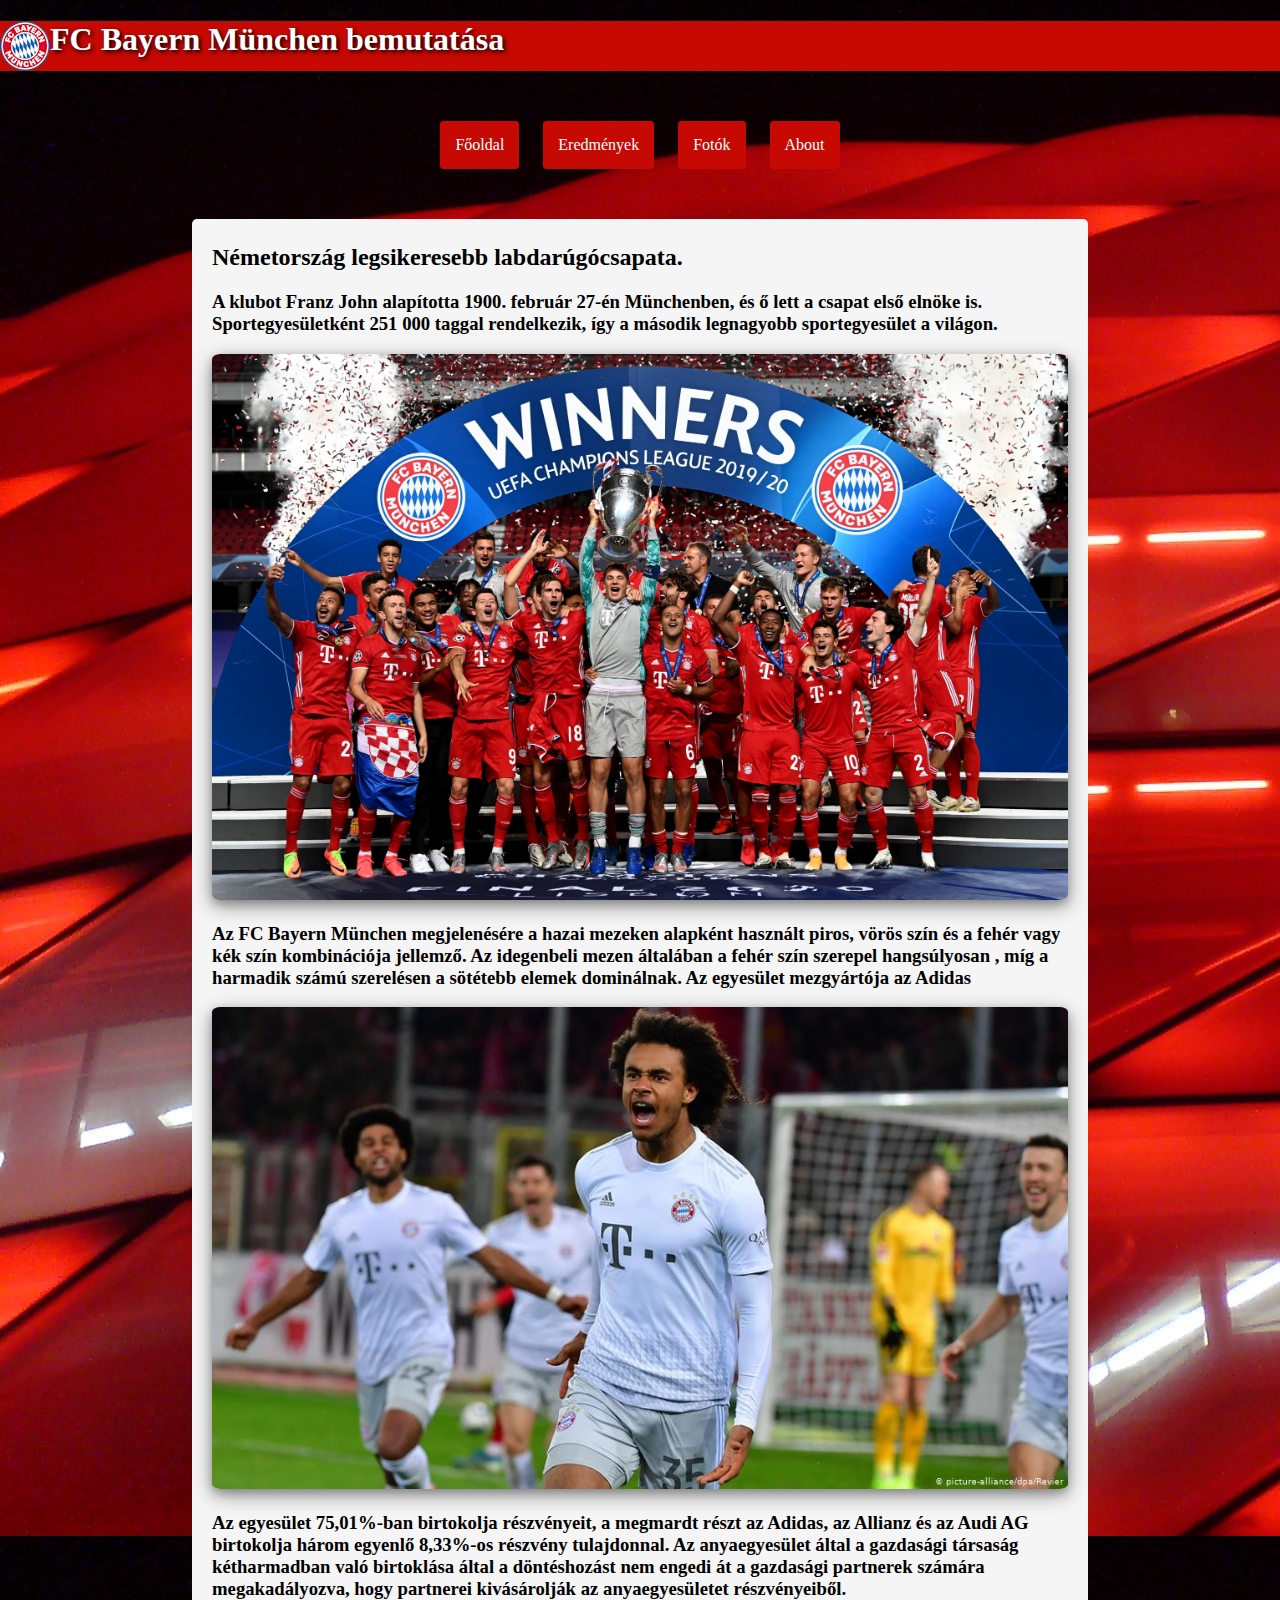
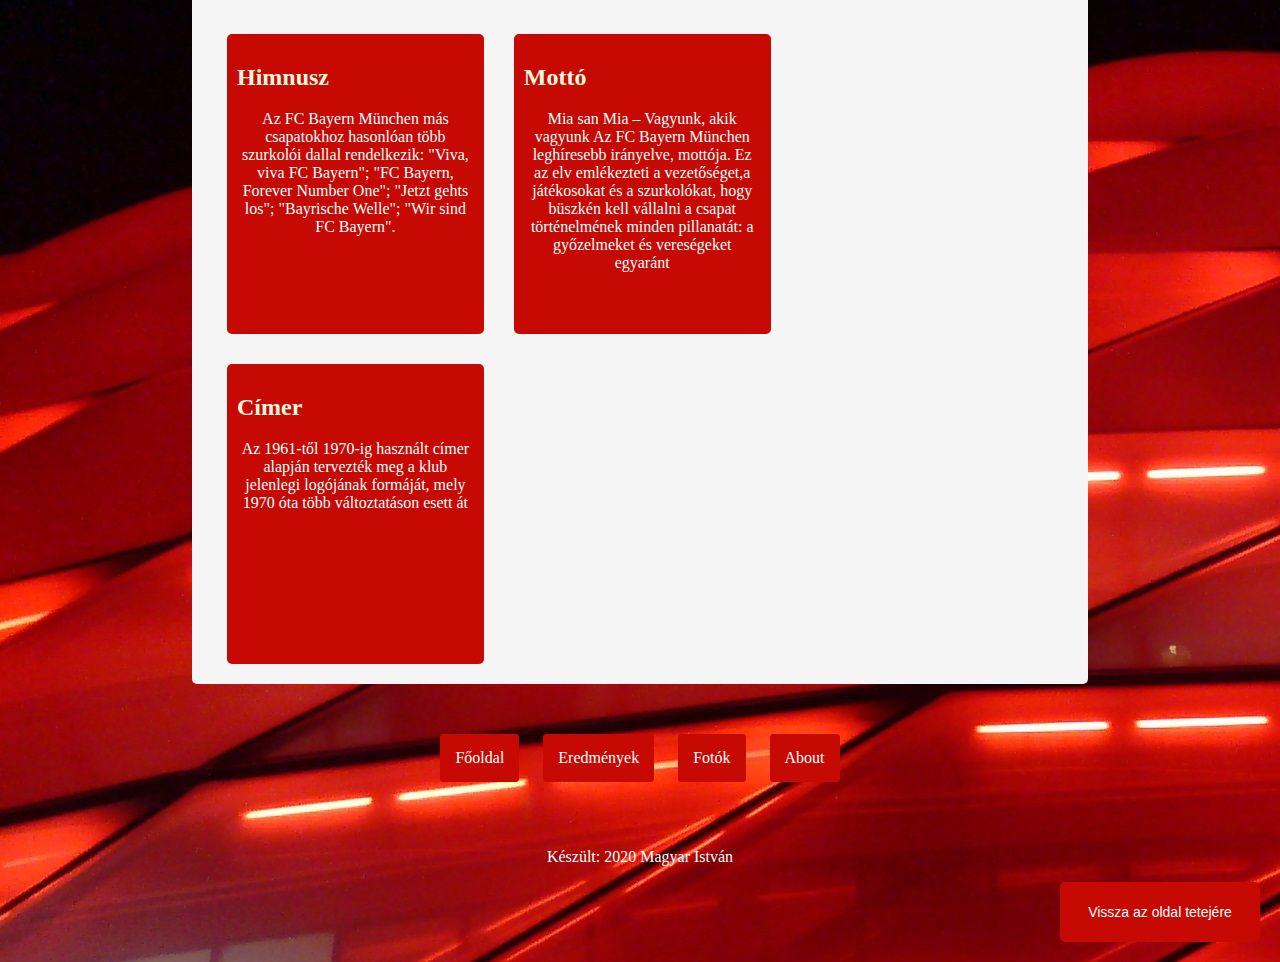
<file: index.html>
<!DOCTYPE html>
<html lang="hu">
<head>
    <meta charset="UTF-8">
    <meta name="viewport" content="width=device-width, initial-scale=1.0">
    <link href="assets/css/style.css" type="text/css" rel="stylesheet">
    <title>Főoldal</title>
</head>
<body class=grid>
    <header class="head" id="head">
        <img class="img_round" src="assets/image/FC_Bayern_München_logo.png">
        <h1>FC Bayern München bemutatása</h1>
    </header>

    <nav class="nav" id="box2"> 
        <a class="active" href="#home">Főoldal</a>
        <a href="works.html">Eredmények</a>
        <a href="gallery.html">Fotók</a>
        <a href="about.html">About</a>
    </nav>

    <section class="left">
        
    </section>

    <main class="main">
        <section class="paragraph">
          <h2>Németország legsikeresebb labdarúgócsapata.</h2>
          <h3> A klubot Franz John alapította 1900. február 27-én Münchenben, és ő lett a csapat első elnöke is. Sportegyesületként 251 000 taggal rendelkezik, így a második legnagyobb sportegyesület a világon.</h3>  
        </section>

        <section>
        <img src="assets/image/BayernBl20.jpg"  alt="Bajnoko Ligája hyőzelem 2020" class="responsive_sajat" >

        <h3>Az FC Bayern München megjelenésére a hazai mezeken alapként használt piros, vörös szín és a fehér vagy kék szín kombinációja jellemző. Az idegenbeli mezen általában a fehér szín szerepel hangsúlyosan , míg a harmadik számú szerelésen a sötétebb elemek dominálnak. Az egyesület mezgyártója az Adidas</h3>

        <img src="assets/image/bayern2.jpg" alt="Nyári Balaton" class="responsive_sajat">

        <h3>Az egyesület 75,01%-ban birtokolja részvényeit, a megmardt részt az Adidas, az Allianz és az Audi AG birtokolja három egyenlő 8,33%-os részvény tulajdonnal. Az anyaegyesület által a gazdasági társaság kétharmadban való birtoklása által a döntéshozást nem engedi át a gazdasági partnerek számára megakadályozva, hogy partnerei kivásárolják az anyaegyesületet részvényeiből.</h3>

        </section>

        <section>

            <div class="row">
                <div class="column">
                  <h2>Himnusz</h2>
                  <p>Az FC Bayern München más csapatokhoz hasonlóan több szurkolói dallal rendelkezik: "Viva, viva FC Bayern"; "FC Bayern, Forever Number One"; "Jetzt gehts los"; "Bayrische Welle"; "Wir sind FC Bayern".</p>
                </div>
                <div class="column">
                  <h2>Mottó</h2>
                  <p>Mia san Mia – Vagyunk, akik vagyunk
                    Az FC Bayern München leghíresebb irányelve, mottója. Ez az elv emlékezteti a vezetőséget,a játékosokat és a szurkolókat, hogy büszkén kell vállalni a csapat történelmének minden pillanatát: a győzelmeket és vereségeket egyaránt</p>
                </div>
                <div class="column">
                  <h2>Címer</h2>
                  <p>Az 1961-től 1970-ig használt címer alapján tervezték meg a klub jelenlegi logójának formáját, mely 1970 óta több változtatáson esett át</p>
                </div>
            </div>

        </section>

    </main>

    <section class="right">
      
    </section>

    <footer class="footer">

        <nav class="nav"> 
            <a class="active" href="index.html">Főoldal</a>
            <a href="works.html">Eredmények</a>
            <a href="gallery.html">Fotók</a>
            <a href="about.html">About</a>
        </nav>

        <p>Készült: 2020  Magyar István</p>

        <div class="footer-button">
            
        <button class="button" style="vertical-align:middle"><a href="#head"><span>Vissza az oldal tetejére</span></a></button>

        </div>
        
    </footer>

</body>

</html>
</file>
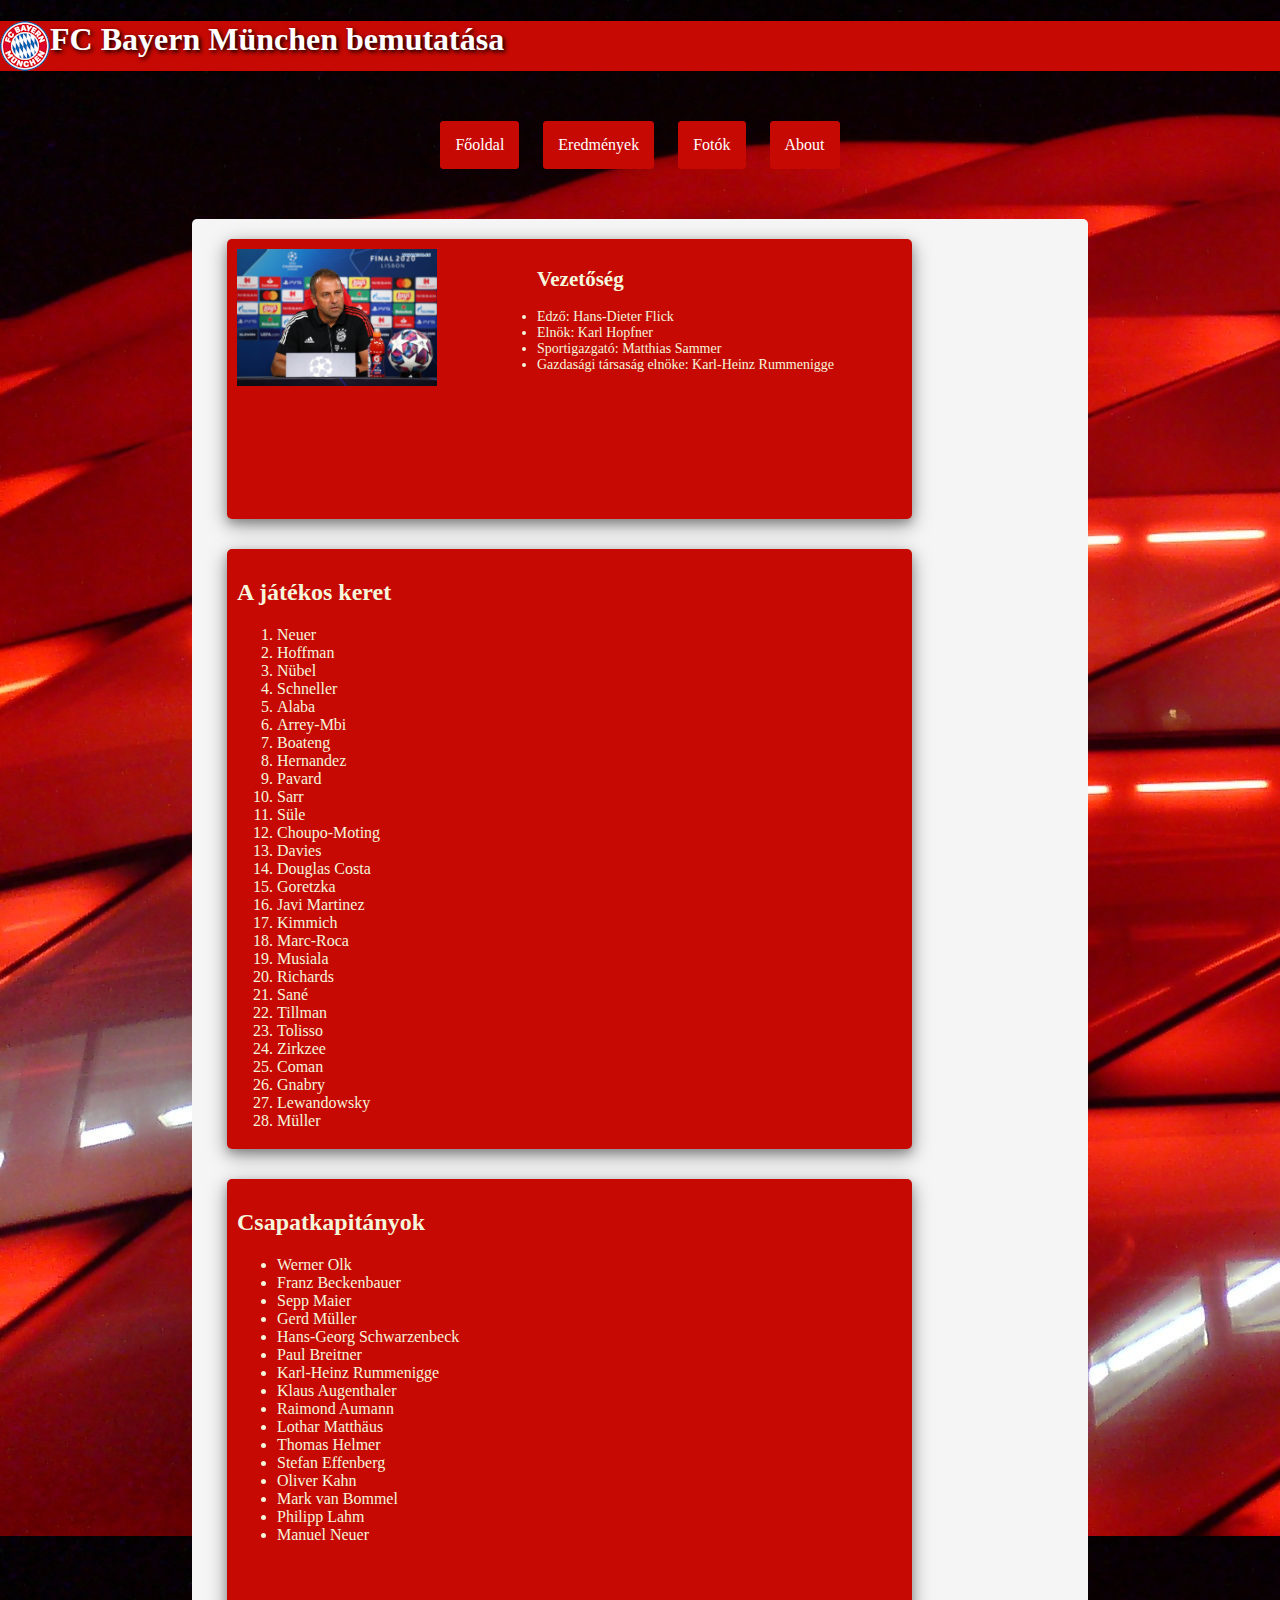
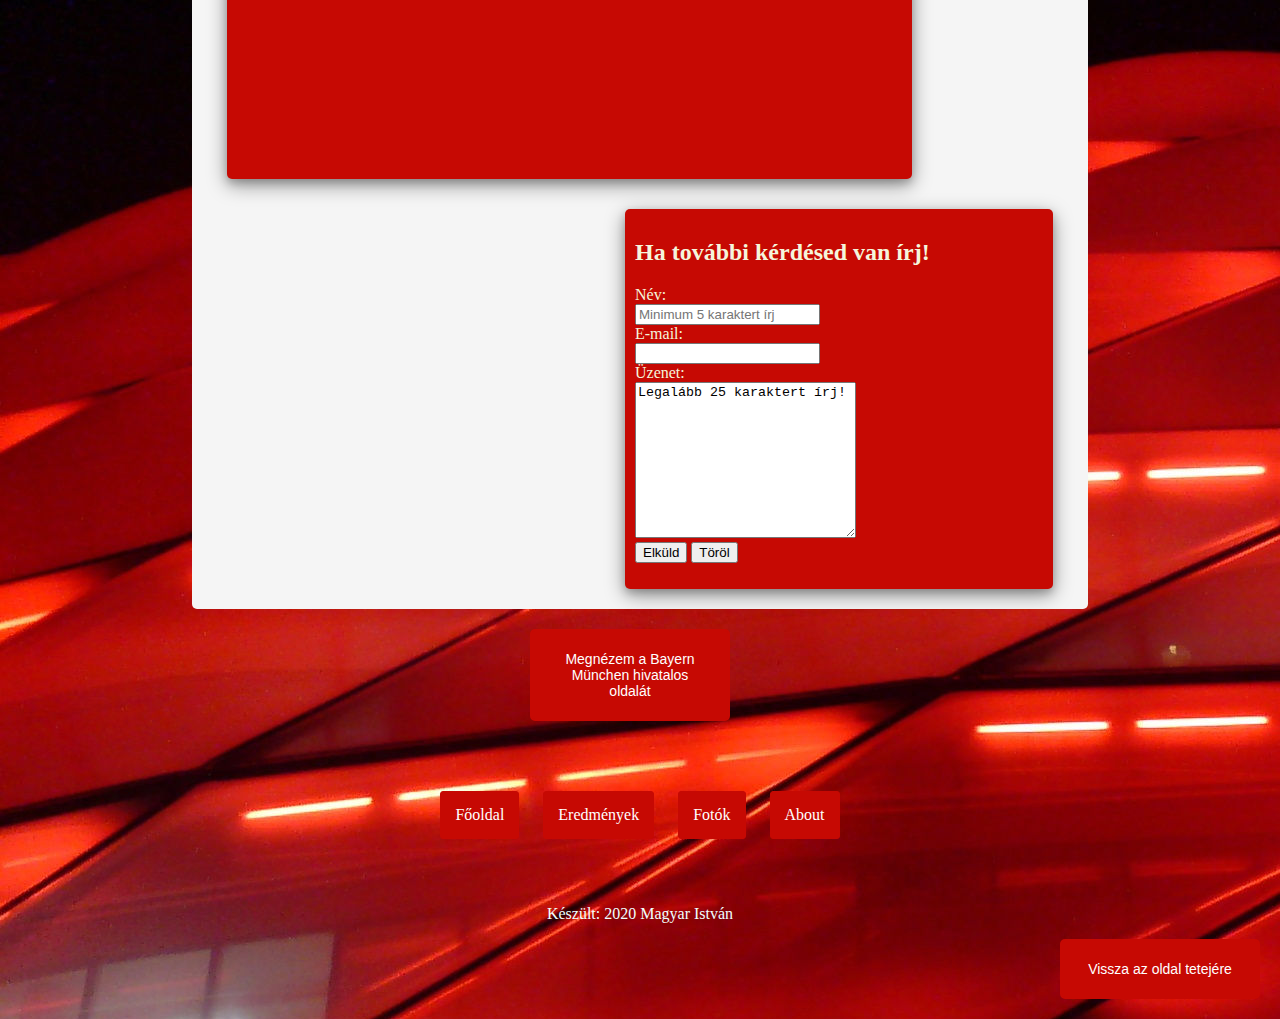
<file: about.html>
<!DOCTYPE html>
<html lang="hu">
<head>
    <meta charset="UTF-8">
    <meta name="viewport" content="width=device-width, initial-scale=1.0">
    <link href="assets/css/style.css" type="text/css" rel="stylesheet">
    <title>About</title>
</head>
<body class=grid>
    <header class="head" id="head">
        <img class="img_round" src="assets/image/FC_Bayern_München_logo.png">
        <h1>FC Bayern München bemutatása</h1>
    </header>

    <nav class="nav" id="box2"> 
        <a href="index.html">Főoldal</a>
        <a href="works.html">Eredmények</a>
        <a  href="gallery.html">Fotók</a>
        <a class="active" href="about.html">About</a>
    </nav>

    <section class="left">
        
    </section>

    <main class="main">

        <section class="section_small">
            <img  class="img_boss" src="assets/image/bayern13.jpg">
            <h2>Vezetőség</h2>
            <ul>
                <li>Edző: Hans-Dieter Flick</li>
                <li>Elnök: Karl Hopfner</li>
                <li>Sportigazgató: Matthias Sammer</li>
                <li>Gazdasági társaság elnöke: Karl-Heinz Rummenigge</li>
            </ul>
        </section>

        <section class="section2">

            <h2>A játékos keret</h2>
            <ol>
                <li>Neuer</li>
                <li>Hoffman</li>
                <li>Nübel</li>
                <li>Schneller</li>
                <li>Alaba</li>
                <li>Arrey-Mbi</li>
                <li>Boateng</li>
                <li>Hernandez</li>
                <li>Pavard</li>
                <li>Sarr</li>
                <li>Süle</li>
                <li>Choupo-Moting</li>
                <li>Davies</li>
                <li>Douglas Costa</li>
                <li>Goretzka</li>
                <li>Javi Martinez</li>
                <li>Kimmich</li>
                <li>Marc-Roca</li>
                <li>Musiala</li>
                <li>Richards</li>
                <li>Sané</li>
                <li>Tillman</li>
                <li>Tolisso</li>
                <li>Zirkzee</li>
                <li>Coman</li>
                <li>Gnabry</li>
                <li>Lewandowsky</li>
                <li>Müller</li>  
            </ol>
            
        </section>

        <section class="section2">
            <h2>Csapatkapitányok</h2>
            <ul>
                <li>Werner Olk</li>
                <li>Franz Beckenbauer</li>
                <li>Sepp Maier</li>
                <li>Gerd Müller</li>
                <li>Hans-Georg Schwarzenbeck</li>
                <li>Paul Breitner</li>
                <li>Karl-Heinz Rummenigge</li>
                <li> Klaus Augenthaler</li>
                <li>Raimond Aumann</li>
                <li>Lothar Matthäus</li>
                <li> Thomas Helmer</li>
                <li>Stefan Effenberg</li>
                <li>Oliver Kahn</li>
                <li>Mark van Bommel</li>
                <li>Philipp Lahm</li>
                <li>Manuel Neuer</li>
            </ul>
        </section>

        

        <section class="section3">

            <h2>Ha további kérdésed van írj!</h2>

                <form action="mailto:magyaristvanlaszlo@gmail.com" method="post" enctype="text/plain">
                Név:<br>
                <input type="text" name="name" pattern=".{5,}" required placeholder='Minimum 5 karaktert írj'><br>
                E-mail:<br>
                <input type="email" name="mail"><br>
                Üzenet:<br>
                 <textarea id="textarea" name="textarea"  rows="10" cols="25" minlength="25" maxlength="250">Legalább 25 karaktert írj!</textarea> <br>
                <input type="submit" value="Elküld">
                <input type="reset" value="Töröl">
                </form>

        </section>


    </main>

    <section class="right">
      
    </section>

    <footer class="footer">

        <div class="bayern-button">
            
            <button class="button" style="vertical-align:middle"><a target="_blank" href="https://fcbayern.com/en"><span>Megnézem a Bayern München hivatalos oldalát</span></a></button>

         </div>   

        <nav class="nav"> 
            <a class="active" href="index.html">Főoldal</a>
            <a href="works.html">Eredmények</a>
            <a href="gallery.html">Fotók</a>
            <a href="about.html">About</a>
        </nav>

        <p>Készült: 2020  Magyar István</p>

        <div class="footer-button">
            
        <button class="button" style="vertical-align:middle"><a href="#head"><span>Vissza az oldal tetejére</span></a></button>

        </div>
        
    </footer>

</body>

</html>
</file>
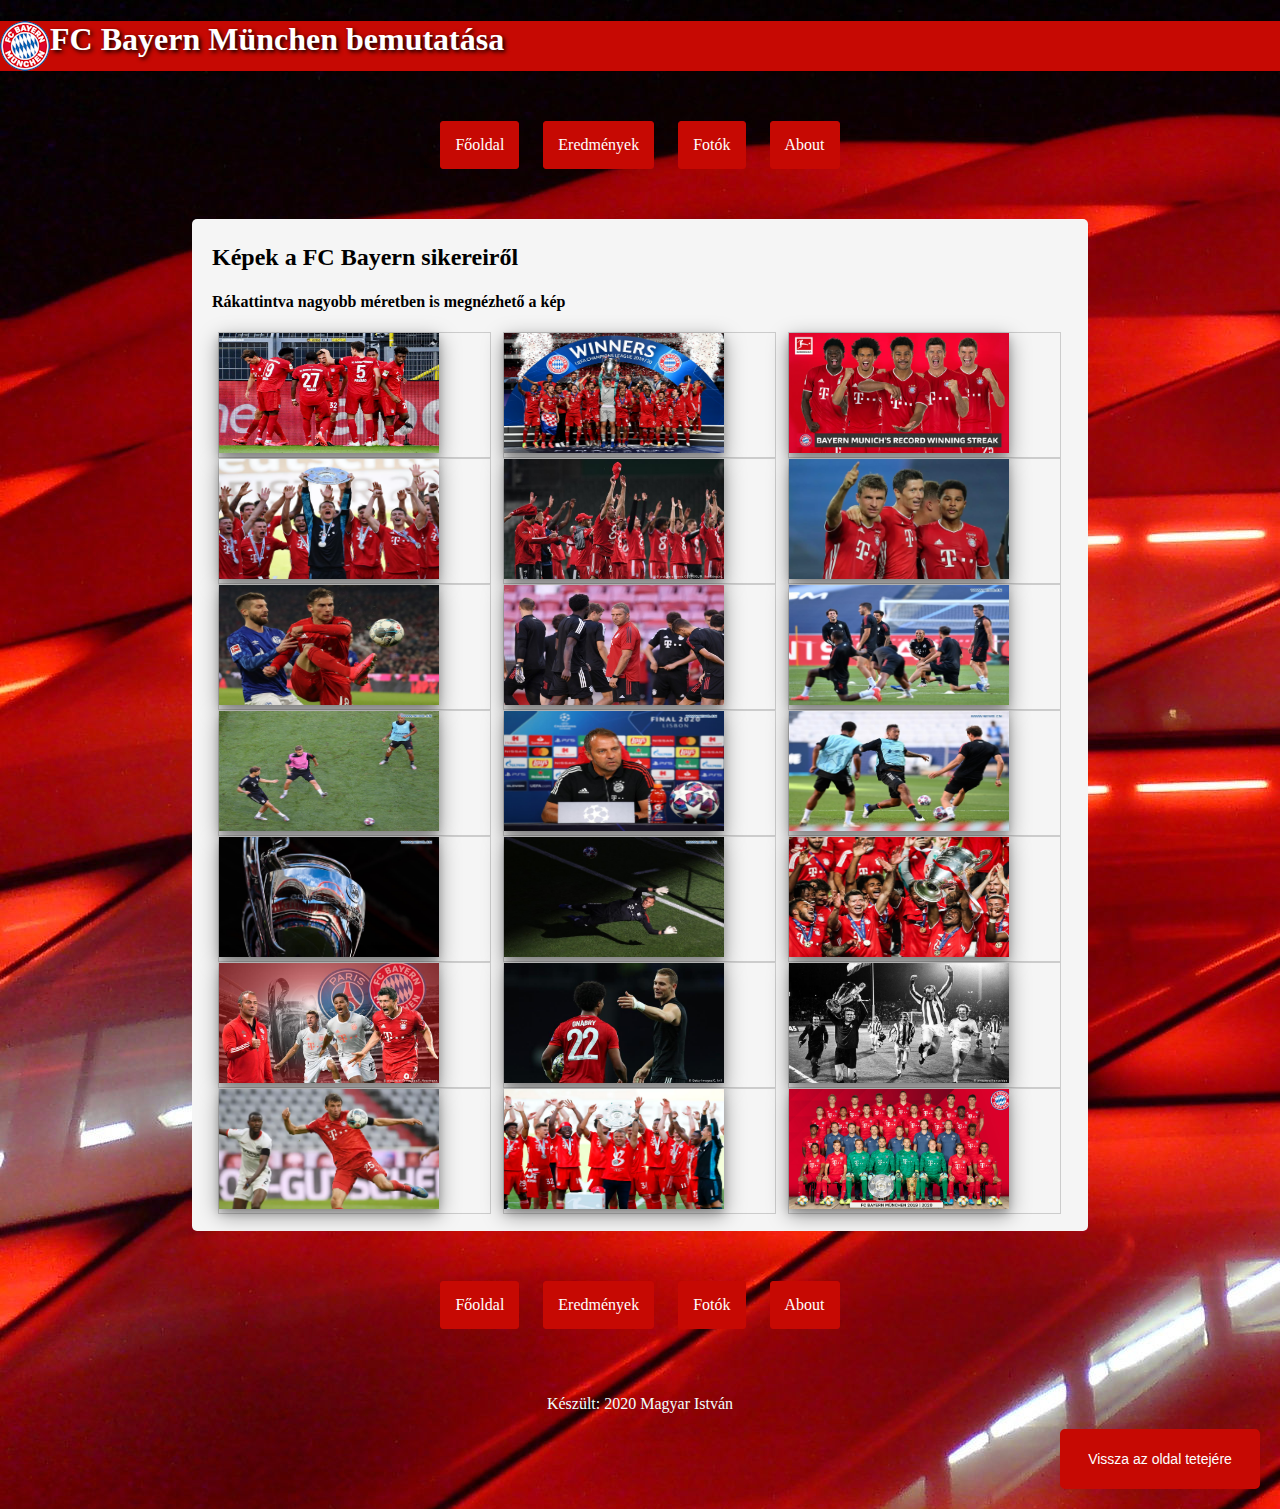
<file: gallery.html>
<!DOCTYPE html>
<html lang="hu">
<head>
    <meta charset="UTF-8">
    <meta name="viewport" content="width=device-width, initial-scale=1.0">
    <link href="assets/css/style.css" type="text/css" rel="stylesheet">
    <title>Galéria</title>
</head>
<body class=grid>
    <header class="head" id="head">
        <img class="img_round" src="assets/image/FC_Bayern_München_logo.png">
        <h1>FC Bayern München bemutatása</h1>
    </header>

    <nav class="nav" id="box2"> 
        <a href="index.html">Főoldal</a>
        <a href="works.html">Eredmények</a>
        <a class="active" href="gallery.html">Fotók</a>
        <a href="about.html">About</a>
    </nav>

    <section class="left">
        
    </section>

    <main class="main">
        <section>
          
            <h2>Képek a FC Bayern sikereiről</h2>
<h4>Rákattintva nagyobb méretben is megnézhető a kép</h4>

<div class="responsive">
  <div class="gallery">
    <a target="_blank" href="assets/image/bayern1.jpg">
      <img src="assets/image/bayern1.jpg" alt="bayern1" width="220" height="120">
    </a></div>
</div>


<div class="responsive">
  <div class="gallery">
    <a target="_blank" href="assets/image/BayernBl20.jpg">
      <img src="assets/image/BayernBl20.jpg" alt="BlGyőzelem2020" width="220" height="120">
    </a></div>
</div>

<div class="responsive">
  <div class="gallery">
    <a target="_blank" href="assets/image/bayern5.webp">
      <img src="assets/image/bayern5.webp" alt="Bayern5" width="220" height="120">
    </a></div>
</div>

<div class="responsive">
  <div class="gallery">
    <a target="_blank" href="assets/image/bayern6.webp">
      <img src="assets/image/bayern6.webp" alt="Bayern6" width="220" height="120">
    </a></div>
</div>

<div class="responsive">
    <div class="gallery">
      <a target="_blank" href="assets/image/bayern7.jpg">
        <img src="assets/image/bayern7.jpg" alt="Bayern7" width="220" height="120">
      </a></div>
  </div>
  <div class="responsive">
    <div class="gallery">
      <a target="_blank" href="assets/image/bayern8.webp">
        <img src="assets/image/bayern8.webp" alt="Bayern8" width="220" height="120">
      </a></div>
  </div>
  <div class="responsive">
    <div class="gallery">
      <a target="_blank" href="assets/image/bayern9.jpg">
        <img src="assets/image/bayern9.jpg" alt="Bayern9" width="220" height="120">
      </a></div>
  </div>
  <div class="responsive">
    <div class="gallery">
      <a target="_blank" href="assets/image/bayern4.jpg">
        <img src="assets/image/bayern4.jpg" alt="Bayern4" width="220" height="120">
      </a></div>
  </div>
  <div class="responsive">
    <div class="gallery">
      <a target="_blank" href="assets/image/bayern11.jpg">
        <img src="assets/image/bayern11.jpg" alt="Bayern11" width="220" height="120">
      </a></div>
  </div>
  <div class="responsive">
    <div class="gallery">
      <a target="_blank" href="assets/image/bayern12.jpg">
        <img src="assets/image/bayern12.jpg" alt="Bayern12" width="220" height="120">
      </a></div>
  </div>
  <div class="responsive">
    <div class="gallery">
      <a target="_blank" href="assets/image/bayern13.jpg">
        <img src="assets/image/bayern13.jpg" alt="Bayern13" width="220" height="120">
      </a></div>
  </div>
  <div class="responsive">
    <div class="gallery">
      <a target="_blank" href="assets/image/bayern14.jpg">
        <img src="assets/image/bayern14.jpg" alt="Bayern14" width="220" height="120">
      </a></div>
  </div>
  <div class="responsive">
    <div class="gallery">
      <a target="_blank" href="assets/image/bayern15.jpg">
        <img src="assets/image/bayern15.jpg" alt="Bayern15" width="220" height="120">
      </a></div>
  </div>
  <div class="responsive">
    <div class="gallery">
      <a target="_blank" href="assets/image/bayern16.jpg">
        <img src="assets/image/bayern16.jpg" alt="Bayern16" width="220" height="120">
      </a></div>
  </div>
  <div class="responsive">
    <div class="gallery">
      <a target="_blank" href="assets/image/bayern17.jpg">
        <img src="assets/image/bayern17.jpg" alt="Bayern17" width="220" height="120">
      </a></div>
  </div>
  <div class="responsive">
    <div class="gallery">
      <a target="_blank" href="assets/image/bayern18.jpg">
        <img src="assets/image/bayern18.jpg" alt="Bayern18" width="220" height="120">
      </a></div>
  </div>
  <div class="responsive">
    <div class="gallery">
      <a target="_blank" href="assets/image/bayern19.jpg">
        <img src="assets/image/bayern19.jpg" alt="Bayern19" width="220" height="120">
      </a></div>
  </div>
  <div class="responsive">
    <div class="gallery">
      <a target="_blank" href="assets/image/bayern20.jpg">
        <img src="assets/image/bayern20.jpg" alt="Bayern20" width="220" height="120">
      </a></div>
  </div>
  <div class="responsive">
    <div class="gallery">
      <a target="_blank" href="assets/image/bayern21.webp">
        <img src="assets/image/bayern21.webp" alt="Bayern21" width="220" height="120">
      </a></div>
  </div>
  <div class="responsive">
    <div class="gallery">
      <a target="_blank" href="assets/image/bayern22.webp">
        <img src="assets/image/bayern22.webp" alt="Bayern22" width="220" height="120">
      </a></div>
    </div>
  <div class="responsive">
    <div class="gallery">
        <a target="_blank" href="assets/image/bayern_keret20.jpg">
            <img src="assets/image/bayern_keret20.jpg" alt="Bayern22" width="220" height="120">
          </a></div>
  </div>

<div class="clearfix"></div>

<div style="padding:6px;"></div>

        </section>

    </main>

    <section class="right">
      
    </section>

    <footer class="footer">

        <nav class="nav"> 
            <a class="active" href="#home">Főoldal</a>
            <a href="works.html">Eredmények</a>
            <a href="gallery.html">Fotók</a>
            <a href="about.html">About</a>
        </nav>

        <p>Készült: 2020 Magyar István</p>

        <div class="footer-button">
            
        <button class="button" style="vertical-align:middle"><a href="#head"><span>Vissza az oldal tetejére</span></a></button>

        </div>
        
    </footer>

</body>

</html>
</file>
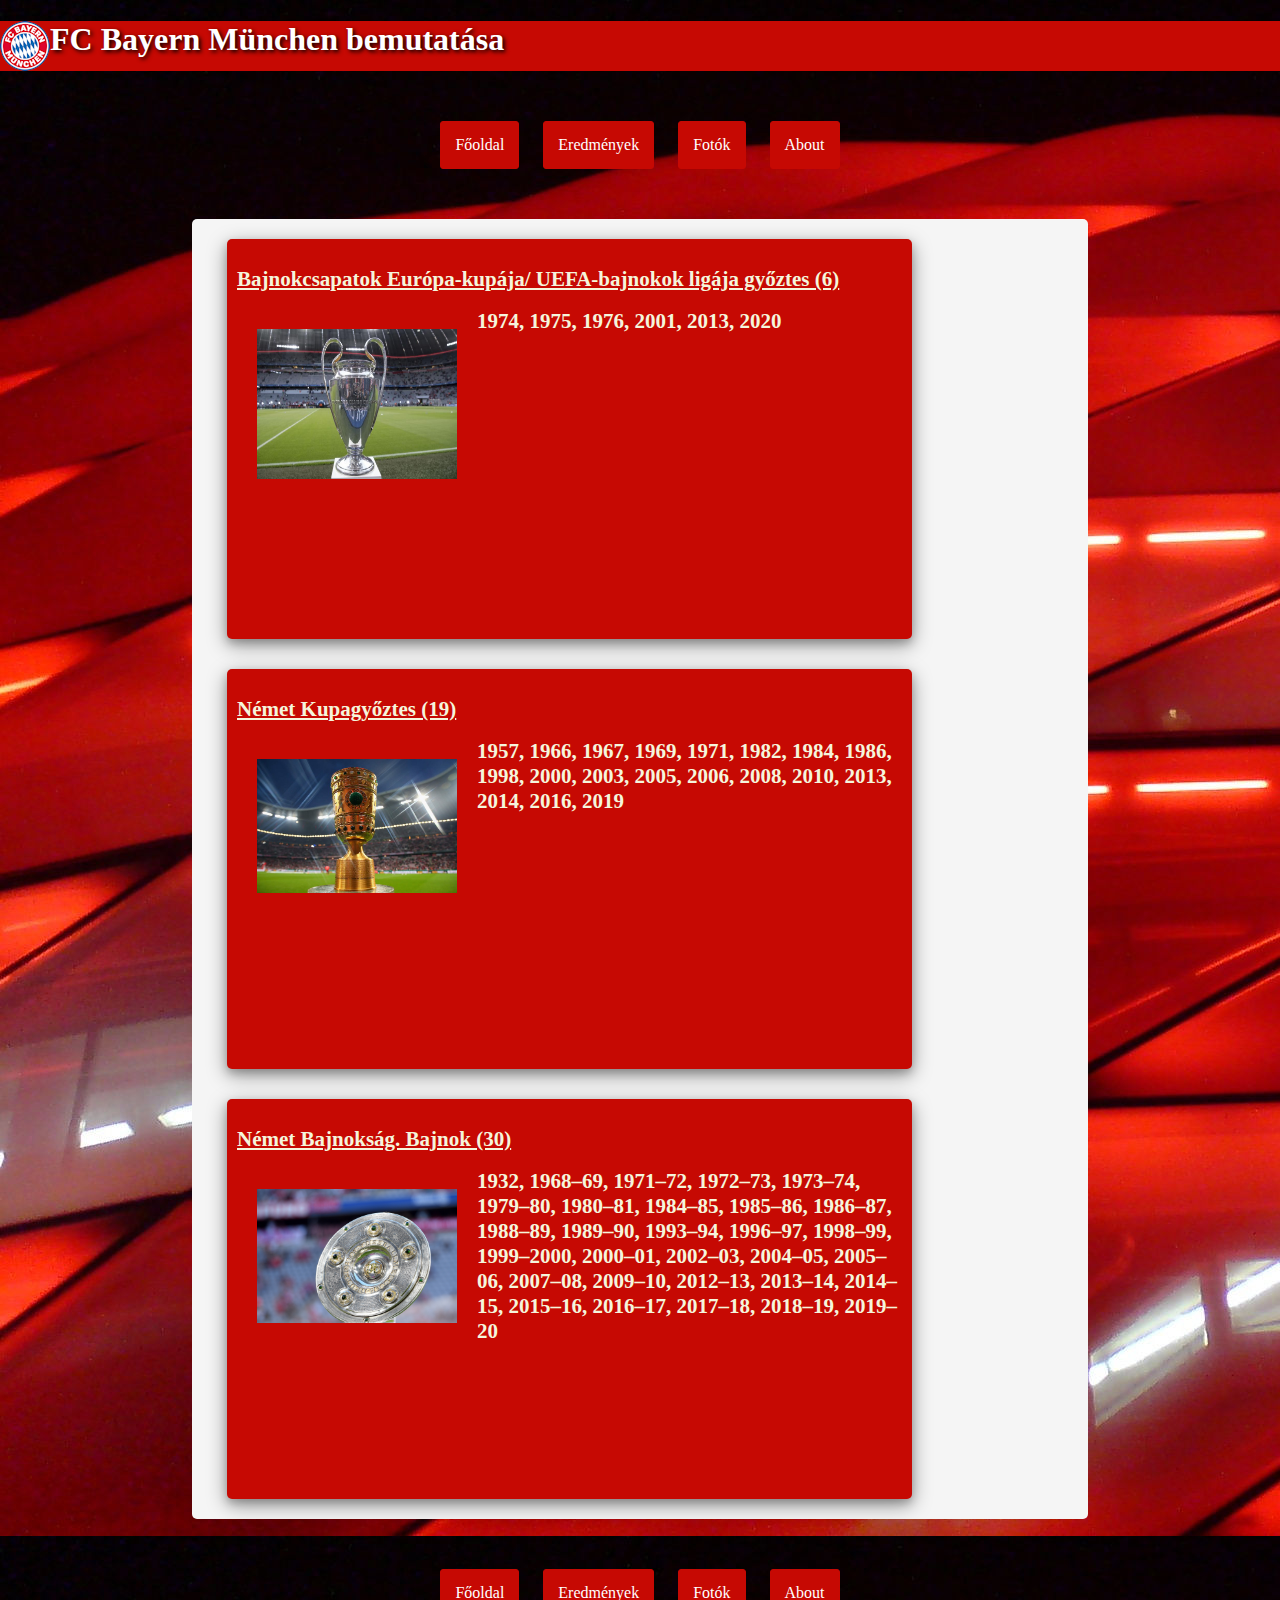
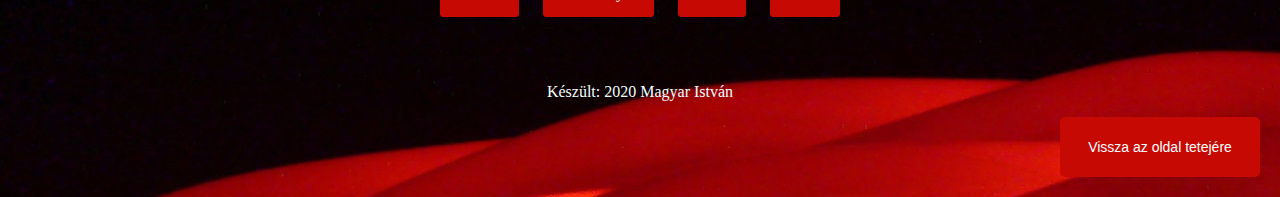
<file: works.html>
<!DOCTYPE html>
<html lang="hu">
<head>
    <meta charset="UTF-8">
    <meta name="viewport" content="width=device-width, initial-scale=1.0">
    <link href="assets/css/style.css" type="text/css" rel="stylesheet">
    <title>Munkák</title>
</head>
<body class=grid>
    <header class="head" id="head">
        <img class="img_round" src="assets/image/FC_Bayern_München_logo.png">
        <h1>FC Bayern München bemutatása</h1>
    </header>

    <nav class="nav" id="box2"> 
        <a href="index.html">Főoldal</a>
        <a class="active" href="works.html">Eredmények</a>
        <a  href="gallery.html">Fotók</a>
        <a href="about.html">About</a>
    </nav>

    <section class="left">
        
    </section>

    <main class="main">

        <section class="section1">
          
            <h2><strong><u>Bajnokcsapatok Európa-kupája/ UEFA-bajnokok ligája győztes (6) </u></strong></h2>
            
                <div>
                    <img src="assets/image/blCup.jpg" alt="Bl Cup" style="float:left;margin:20px;width:200px;height:150px;">
                </div>

                <div>
                    <h2>
                         1974, 1975, 1976, 2001, 2013, 2020 
                    </h2>
                  
                </div>
            
        </section>
        
        <section class="section1">
          
                <h2><strong><u>Német Kupagyőztes (19)</strong></u></strong></h2>

                 <div>
                    <img src="assets/image/nemetkupa.jpg" alt="Német kupa" style="float:left;margin:20px;width:200px;height:100x;" >
                </div>

            <div>
                <h2>        
                    1957, 1966, 1967, 1969, 1971, 1982, 1984, 1986, 1998, 2000, 2003, 2005, 2006, 2008, 2010, 2013, 2014, 2016, 2019 
                </h2>
            </div>
            
        </section>

        <section class="section1">

            <h2><strong><u>Német Bajnokság. Bajnok (30)</u></strong></h2>

                <div>
                    <img src="assets/image/nemetbajnok.jpg" alt="Salatastal" style="float:left;margin:20px;width:200px;height:100x;">
                </div>
          
                <div>
                    <h2>
                         1932, 1968–69, 1971–72, 1972–73, 1973–74, 1979–80, 1980–81, 1984–85, 1985–86, 1986–87, 1988–89, 1989–90, 1993–94, 1996–97, 1998–99, 1999–2000, 2000–01, 2002–03, 2004–05, 2005–06, 2007–08, 2009–10, 2012–13, 2013–14, 2014–15, 2015–16, 2016–17, 2017–18, 2018–19, 2019–20 
                    </h2>
                </div>

        </section>
    
    </main>

    <section class="right">
      
    </section>

    <footer class="footer">

        <nav class="nav"> 
            <a class="active" href="index.html">Főoldal</a>
            <a href="works.html">Eredmények</a>
            <a href="gallery.html">Fotók</a>
            <a href="about.html">About</a>
        </nav>

        <p>Készült: 2020  Magyar István</p>

        <div class="footer-button">
            
        <button class="button" style="vertical-align:middle"><a href="#head"><span>Vissza az oldal tetejére</span></a></button>

        </div>
        
    </footer>

</body>

</html>
</file>
<file: assets/css/style.css>
* {
  box-sizing: border-box;
}

.grid {
  overflow: auto;
}

body {
    background-image: url('/assets/image/red.jpg');
    background-repeat: repeat;
      margin: 0;
    padding: 0;
}

.head {
    text-align: left;
    grid-row: 1;
    height: 50px;
    background: #C60903;
}



h1 {
    color: white;
    color: white;
    text-shadow: 2px 2px 4px #000000;
}

h2 {
  text-align: left;
}

h3 {
  color: black;
  text-align: left;
}


.fl {
  float:left;
  margin:50px;
  width:150px;
  height:150px;
}

.paragraph{
    color: black;
    text-align: left;
    font-family: Georgia, 'Times New Roman', Times, serif;
    font-weight: bold;
}

p, footer {
  text-align: center;
  color: whitesmoke;
}

p, .column {
  color: azure;
}

.responsive {
  width: 100%;
  max-width: 800px;
  height: auto;
}

.responsive_sajat {
  width: 100%;
  border-radius: 1%;
  box-shadow: 0 4px 8px 0 rgba(0, 0, 0, 0.2), 0 6px 20px 0 rgba(0, 0, 0, 0.40);
}

.img_round {
  border-radius: 50%;
  float: left;
}


.img_boss {
   float: left;
   width: 300px;
   padding-right: 100px;
}

.left {
  float: left;
  width: 15%;
  text-align: center;
  padding:15px;
  margin-top:7px;
}

.main {
    float: left;
    width: 70%;
    background-color: whitesmoke;
    border-radius: 5px;
    padding: 5px 20px;
}

.section_small {
  float: left;
  width: 80%;
  padding: 10px;
  height: 280px;
  margin: 15px;;
  background-color: #C60903;
  border-radius: 5px;
  color: beige;
  font-size: 14px;
  box-shadow: 0 4px 8px 0 rgba(0, 0, 0, 0.2), 0 6px 20px 0 rgba(0, 0, 0, 0.40);
}

.section1 {
  float: left;
  width: 80%;
  padding: 10px;
  height: 400px;
  margin: 15px;;
  background-color: #C60903;
  border-radius: 5px;
  color: beige;
  font-size: 14px;
  box-shadow: 0 4px 8px 0 rgba(0, 0, 0, 0.2), 0 6px 20px 0 rgba(0, 0, 0, 0.40);
}

.section2 {
  float: left;
  width: 80%;
  padding: 10px;
  height: 600px;
  margin: 15px;;
  background-color: #C60903;
  border-radius: 5px;
  color: beige;
  box-shadow: 0 4px 8px 0 rgba(0, 0, 0, 0.2), 0 6px 20px 0 rgba(0, 0, 0, 0.40);
}

.section3 {
  float: right;
  width: 50%;
  padding: 10px;
  height: 380px;
  margin: 15px;
  background-color: #C60903;
  border-radius: 5px;
  color: beige;
  box-shadow: 0 4px 8px 0 rgba(0, 0, 0, 0.2), 0 6px 20px 0 rgba(0, 0, 0, 0.40);
}

.right {
  float: left;
  width: 15%;;
  text-align: center;
  padding:15px;
  margin-top:7px;
}

.footer {
  float: left;
  width: 100%;

}

.navbar {
    background-color: transparent;
    overflow: hidden;
    position: fixed;
    bottom: 0;
    width: 100%;
  }
  
.topnav {
    background-color: transparent;
    overflow: hidden;
  }
  

  .topnav a {
    float: left;
    color: #f2f2f2;
    text-align: center;
    padding: 14px 16px;
    text-decoration: none;
    font-size: 17px;
  }
  
  .topnav a:hover {
    background-color: #ddd;
    color: black;
  }
  
  .topnav a.active {
    background-color:  #e96107;
    color: white;
  }

  .button {
    display: inline-block;
    background-color:  #C60903;
    border: 2px solid  #C60903;
    border-radius: 5px;
    color: #FFFFFF;
    text-align: center;
    font-size: 14px;
    padding: 20px;
    width: 200px;
    transition: all 0.5s;
    cursor: pointer;
    margin-right: 20px;
  }
  
  .button span {
    cursor: pointer;
    display: inline-block;
    position: relative;
    transition: 0.5s;
  }
  
  .button span:after {
    content: '\00bb';
    position: absolute;
    opacity: 0;
    top: 0;
    right: -20px;
    transition: 0.5s;
  }
  
  .button:hover span {
    padding-right: 25px;
  }
  
  .button:hover span:after {
    opacity: 1;
    right: 0;
  }

  span {
      color: white;
  }

  .nav {
    border: 0px solid LightGrey;
    padding: 40px 0px;
    position: relative;
    text-align: center;
    width: 100%;
    
  }
  
  .nav a {
    background: #C60903;
    border: 1px solid #C60903;
    border-radius: 3px;
    color: white;
    display: inline-block;
    margin: 10px;
    padding: 14px;
    text-decoration: none;
  }
  
  .nav a:hover {
    background: white;
    border: 1px solid ;
    color: #325175;
  }

  .footer-button {
    text-align: right;
    padding-bottom: 20px;;
    
  }

  .bayern-button {
    text-align: center;
    padding: 20px;;
  }

.column {
  float: left;
  width: 30%;
  padding: 10px;
  height: 300px;
  margin: 15px;;
  background-color: #C60903;
  border-radius: 5px;
  color: beige;
}

.row:after {
  content: "";
  display: table;
  clear: both;
}

@media screen and (max-width: 600px) {
  .column {
    width: 100%;
  }
}


  @media only screen and (max-width:620px) {
    /* For mobile phones: */
    .menu, .main, .right {
      width:100%;
    }
  }


  div.gallery {
    border: 1px solid #ccc;
  }
  
  div.gallery:hover {
    border: 1px solid #777;
  }
  
  div.gallery img {
    box-shadow: 0 4px 8px 0 rgba(0, 0, 0, 0.2), 0 6px 20px 0 rgba(0, 0, 0, 0.40);
  }
  
  div.desc {
    padding: 15px;
    text-align: center;
  }
  
  
  .responsive {
    padding: 0 6px;
    float: left;
    width: 33.3%;
  }
  
  @media only screen and (max-width: 700px) {
    .responsive {
      width: 49.99999%;
      margin: 6px 0;
    }
  }
  
  @media only screen and (max-width: 500px) {
    .responsive {
      width: 100%;
    }
  }
  
  .clearfix:after {
    content: "";
    display: table;
    clear: both;
  }
</file>
